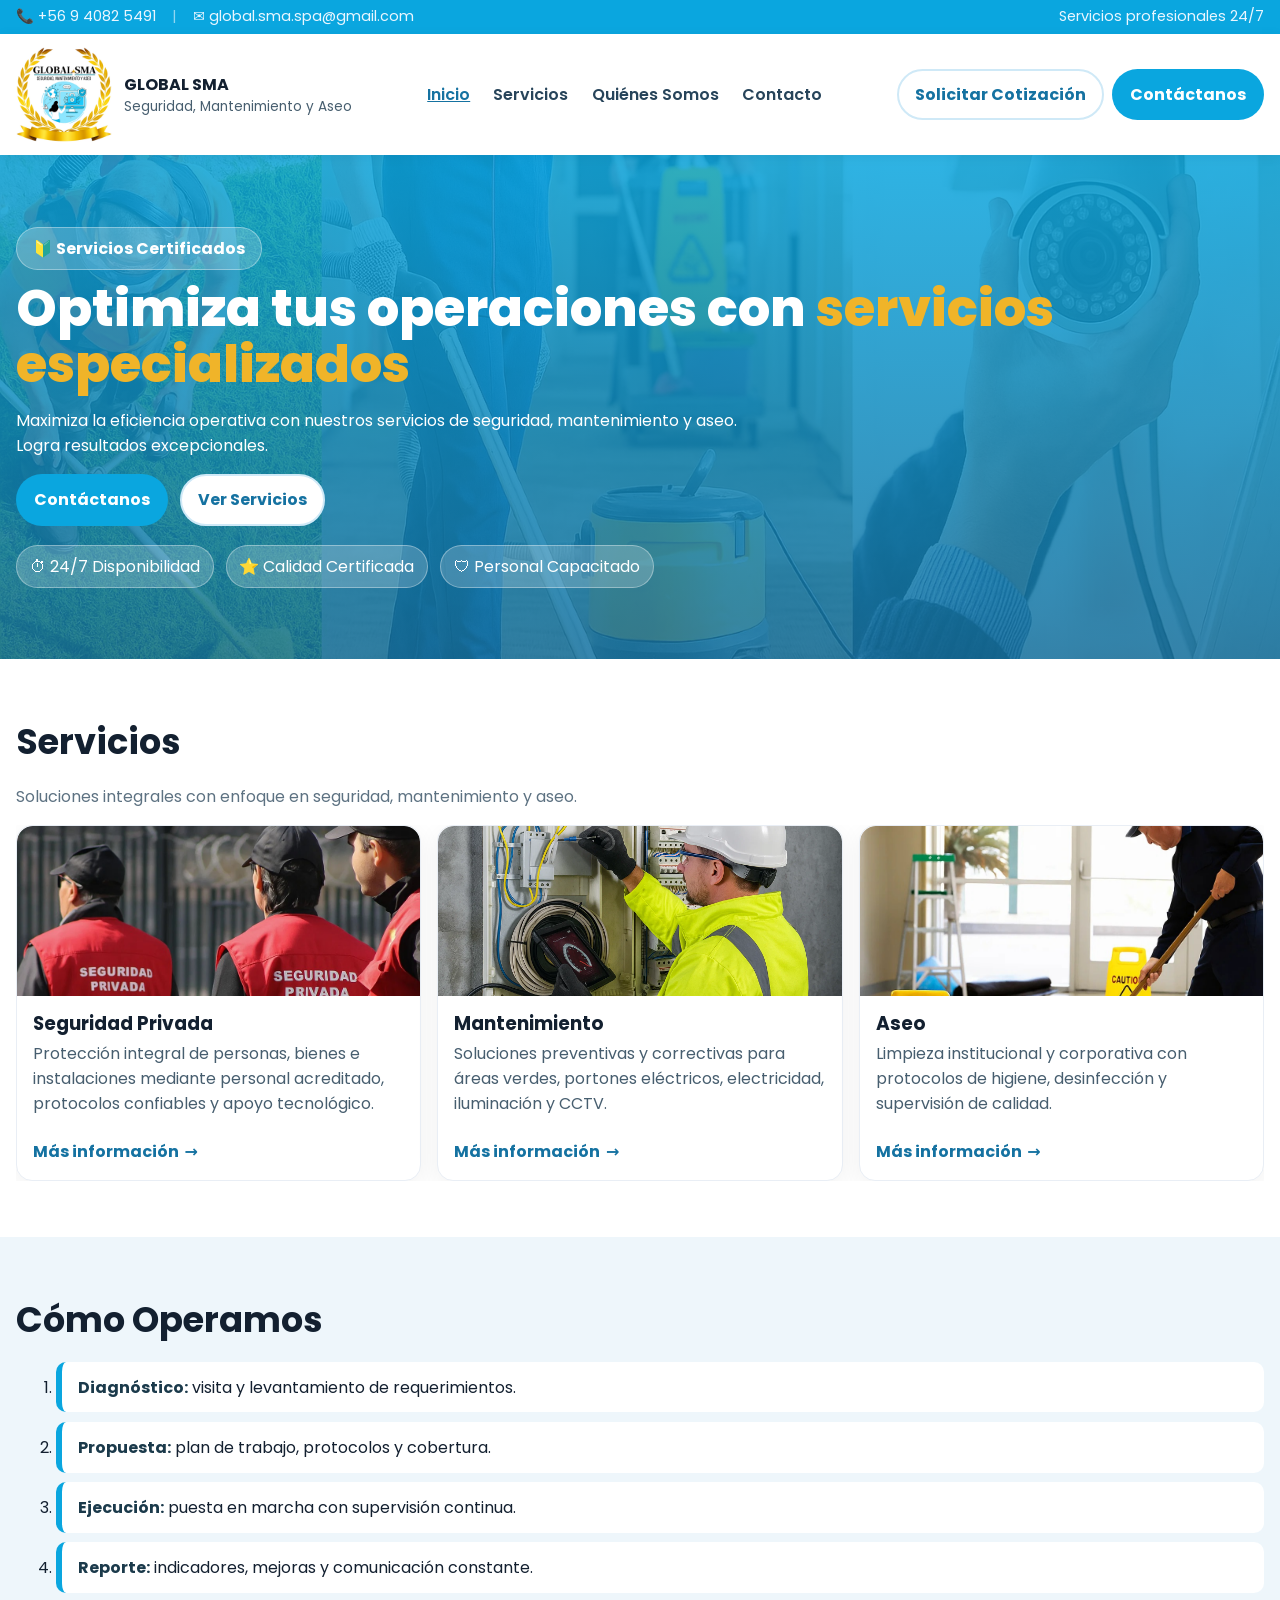
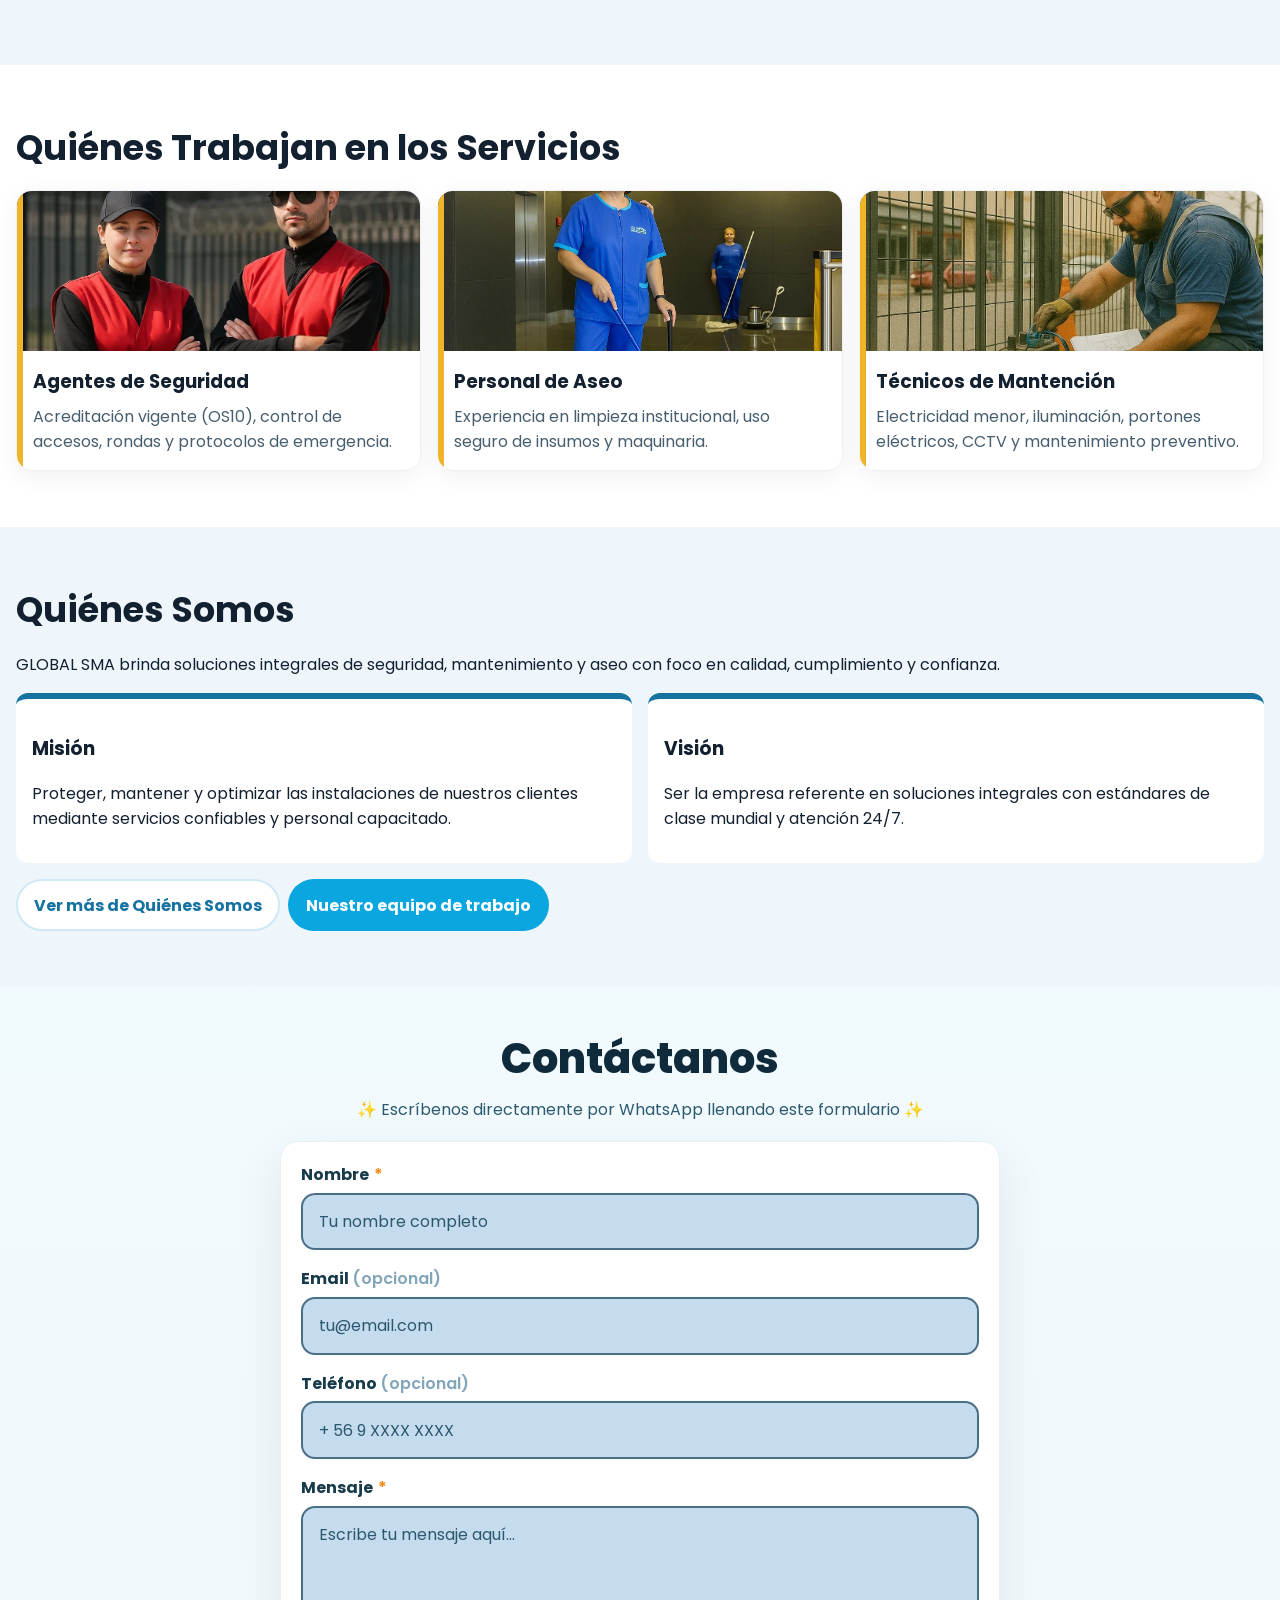
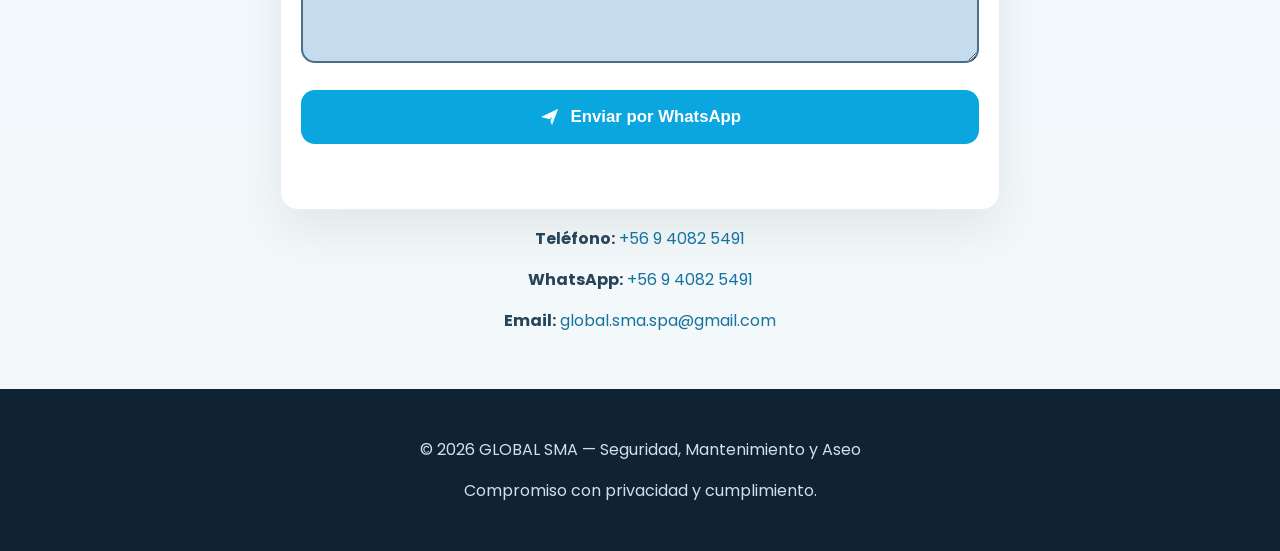
<file: index.html>
<!DOCTYPE html>
<html lang="es">
<head>
  <meta charset="utf-8">
  <meta name="viewport" content="width=device-width, initial-scale=1">
  <title>GLOBAL SMA – Seguridad, Mantenimiento y Aseo</title>
  <meta name="description" content="Servicios especializados de seguridad, mantenimiento y aseo. Disponibilidad 24/7, personal capacitado y certificaciones.">
  <link rel="preconnect" href="https://fonts.googleapis.com">
  <link href="https://fonts.googleapis.com/css2?family=Poppins:wght@400;600;700;800&display=swap" rel="stylesheet">
  <link rel="stylesheet" href="style1.css">
  <link rel="canonical" href="https://www.globalsma.cl/">

</head>
<body>
  <!-- Top bar -->
  <div class="topbar">
    <div class="container">
      <div class="left">
        <a href="tel:+56940825491">📞 +56 9 4082 5491</a>
        <span class="sep">|</span>
        <a href="mailto:global.sma.spa@gmail.com">✉️ global.sma.spa@gmail.com</a>
      </div>
      <div class="right">Servicios profesionales 24/7</div>
    </div>
  </div>

  <!-- Header -->
  <header class="header">
    <div class="container header-inner">
      <div class="brand">
        <img src="./assets/global-SMA-logotipo.webp" alt="GLOBAL SMA" class="logo">
        <div>
          <strong>GLOBAL SMA</strong>
          <div class="tagline">Seguridad, Mantenimiento y Aseo</div>
        </div>
      </div>
      <nav class="nav">
        <a href="index.html" class="active">Inicio</a>
        <a href="servicios.html">Servicios</a>
        <a href="quienes-somos.html">Quiénes Somos</a>
        <a href="index.html#contacto">Contacto</a>
      </nav>
      <div class="actions">
        <a class="btn ghost" href="#contacto">Solicitar Cotización</a>
        <a class="btn primary" href="#contacto">Contáctanos</a>
      </div>
    </div>
  </header>

  <!-- HERO -->
  <section id="inicio" class="hero">
    <div class="overlay"></div>
    <div class="container hero-content">
      <div class="badge">🔰 Servicios Certificados</div>
      <h1>Optimiza tus operaciones con <span class="accent">servicios especializados</span></h1>
      <p>Maximiza la eficiencia operativa con nuestros servicios de seguridad, mantenimiento y aseo. Logra resultados excepcionales.</p>
      <div class="hero-ctas">
        <a class="btn primary" href="#contacto">Contáctanos</a>
        <a class="btn ghost" href="servicios.html">Ver Servicios</a>
      </div>
      <ul class="pillars">
        <li>⏱ 24/7 Disponibilidad</li>
        <li>⭐ Calidad Certificada</li>
        <li>🛡 Personal Capacitado</li>
      </ul>
    </div>
  </section>

  <!-- SERVICIOS (categorías) -->
<section id="servicios" class="section">
  <div class="container">
    <h2>Servicios</h2>
    <p class="section-lead">Soluciones integrales con enfoque en seguridad, mantenimiento y aseo.</p>

    <div class="cards">
      <!-- Seguridad Privada -->
      <article class="card link">
        <img src="assets/seguridad privada.jpg" alt="Seguridad Privada">
        <h3>Seguridad Privada</h3>
        <p>Protección integral de personas, bienes e instalaciones mediante personal acreditado, protocolos confiables y apoyo tecnológico.</p>
        <a class="mi" href="servicios.html#seguridad-privada">Más información <span>→</span></a>
        <a class="stretched" href="servicios.html#seguridad-privada" aria-label="Ver Seguridad Privada"></a>
      </article>

      <!-- Mantenimiento -->
      <article class="card link">
        <img src="assets/mantencion-electricista.webp" alt="Mantenimiento Integral">
        <h3>Mantenimiento</h3>
        <p>Soluciones preventivas y correctivas para áreas verdes, portones eléctricos, electricidad, iluminación y CCTV.</p>
        <a class="mi" href="servicios.html#mantenimiento-integral">Más información <span>→</span></a>
        <a class="stretched" href="servicios.html#mantenimiento-integral" aria-label="Ver Mantenimiento Integral"></a>
      </article>

      <!-- Aseo -->
      <article class="card link">
        <img src="assets/auxiliar-aseo.jpg" alt="Servicios de Aseo">
        <h3>Aseo</h3>
        <p>Limpieza institucional y corporativa con protocolos de higiene, desinfección y supervisión de calidad.</p>
        <a class="mi" href="servicios.html#aseo-areas">Más información <span>→</span></a>
        <a class="stretched" href="servicios.html#aseo-areas" aria-label="Ver Servicios de Aseo"></a>
      </article>
    </div>
  </div>
</section>


  <!-- CÓMO OPERAMOS -->
  <section class="section alt">
    <div class="container">
      <h2>Cómo Operamos</h2>
      <ol class="steps">
        <li><strong>Diagnóstico:</strong> visita y levantamiento de requerimientos.</li>
        <li><strong>Propuesta:</strong> plan de trabajo, protocolos y cobertura.</li>
        <li><strong>Ejecución:</strong> puesta en marcha con supervisión continua.</li>
        <li><strong>Reporte:</strong> indicadores, mejoras y comunicación constante.</li>
      </ol>
    </div>
  </section>

  <!-- QUIÉNES TRABAJAN (con imágenes) -->
  <section class="section">
    <div class="container">
      <h2>Quiénes Trabajan en los Servicios</h2>

      <div class="profiles--with-images">
        <!-- Seguridad -->
        <article class="profile-card">
          <div class="profile-media">
            <img src="assets/seguridad-servcio.jpg" alt="Agente de seguridad en control de accesos">
          </div>
          <div class="profile-body">
            <h3>Agentes de Seguridad</h3>
            <p>Acreditación vigente (OS10), control de accesos, rondas y protocolos de emergencia.</p>
          </div>
        </article>

        <!-- Aseo -->
        <article class="profile-card">
          <div class="profile-media">
            <img src="assets/personal.jpg" alt="Personal de aseo en faena institucional">
          </div>
          <div class="profile-body">
            <h3>Personal de Aseo</h3>
            <p>Experiencia en limpieza institucional, uso seguro de insumos y maquinaria.</p>
          </div>
        </article>

        <!-- Mantención -->
        <article class="profile-card">
          <div class="profile-media">
            <img src="assets/mantencion-porton.jpg" alt="Técnico de mantención revisando panel eléctrico">
          </div>
          <div class="profile-body">
            <h3>Técnicos de Mantención</h3>
            <p>Electricidad menor, iluminación, portones eléctricos, CCTV y mantenimiento preventivo.</p>
          </div>
        </article>
      </div>
    </div>
  </section>

  <!-- QUIÉNES SOMOS (resumen con links) -->
  <section id="quienes-somos" class="section alt">
    <div class="container">
      <h2>Quiénes Somos</h2>
      <p>GLOBAL SMA brinda soluciones integrales de seguridad, mantenimiento y aseo con foco en calidad, cumplimiento y confianza.</p>
      <div class="mv">
        <div>
          <h3>Misión</h3>
          <p>Proteger, mantener y optimizar las instalaciones de nuestros clientes mediante servicios confiables y personal capacitado.</p>
        </div>
        <div>
          <h3>Visión</h3>
          <p>Ser la empresa referente en soluciones integrales con estándares de clase mundial y atención 24/7.</p>
        </div>
      </div>
      <div class="actions" style="margin-top:1rem">
        <a class="btn ghost" href="quienes-somos.html">Ver más de Quiénes Somos</a>
        <a class="btn primary" href="equipo.html">Nuestro equipo de trabajo</a>
      </div>
    </div>
  </section>

  <!-- CONTACTO -->
  <section id="contacto" class="section contact-section">
    <div class="container">
      <h2 class="contact-title">Contáctanos</h2>
      <p class="contact-subtitle">
        <span aria-hidden="true">✨</span>
        Escríbenos directamente por WhatsApp llenando este formulario
        <span aria-hidden="true">✨</span>
      </p>

      <form id="contactForm" class="contact-card" novalidate>
        <div class="field">
          <label for="c-nombre">Nombre <span class="req">*</span></label>
          <input id="c-nombre" name="nombre" class="input" placeholder="Tu nombre completo" required>
        </div>

        <div class="field">
          <label for="c-email">Email <span class="hint">(opcional)</span></label>
          <input id="c-email" type="email" name="email" class="input" placeholder="tu@email.com">
        </div>

        <div class="field">
          <label for="c-telefono">Teléfono <span class="hint">(opcional)</span></label>
          <input id="c-telefono" name="telefono" class="input" placeholder="+ 56 9 XXXX XXXX">
        </div>

        <div class="field">
          <label for="c-mensaje">Mensaje <span class="req">*</span></label>
          <textarea id="c-mensaje" name="mensaje" class="textarea" rows="5" placeholder="Escribe tu mensaje aquí..." required></textarea>
        </div>

        <button type="submit" class="btn contact-btn">
          <svg class="icon-plane" viewBox="0 0 24 24" width="22" height="22" aria-hidden="true">
            <path d="M2 12l19-9-6.8 18-2.7-6.5L2 12zM11.5 14.5l.9 2.2 1.8-4.8-2.7 2.6z" fill="currentColor"/>
          </svg>
          Enviar por WhatsApp
        </button>

        <p id="formStatus" class="status"></p>
      </form>

      <div class="contact-block" style="text-align:center; margin-top:1rem">
        <p><strong>Teléfono:</strong> <a href="tel:+56974298787">+56 9 4082 5491 </a></p>
        <p><strong>WhatsApp:</strong> <a target="_blank" href="https://wa.me/56940825491">+56 9 4082 5491 </a></p>
        <p><strong>Email:</strong> <a href="mailto:global.sma.spa@gmail.com">global.sma.spa@gmail.com</a></p>
      </div>
    </div>
  </section>

  <footer class="footer">
    <div class="container">
      <p>© <span id="year"></span> GLOBAL SMA — Seguridad, Mantenimiento y Aseo</p>
      <p>Compromiso con privacidad y cumplimiento.</p>
    </div>
  </footer>

  <script src="script1.js"></script>
</body>
</html>
</file>
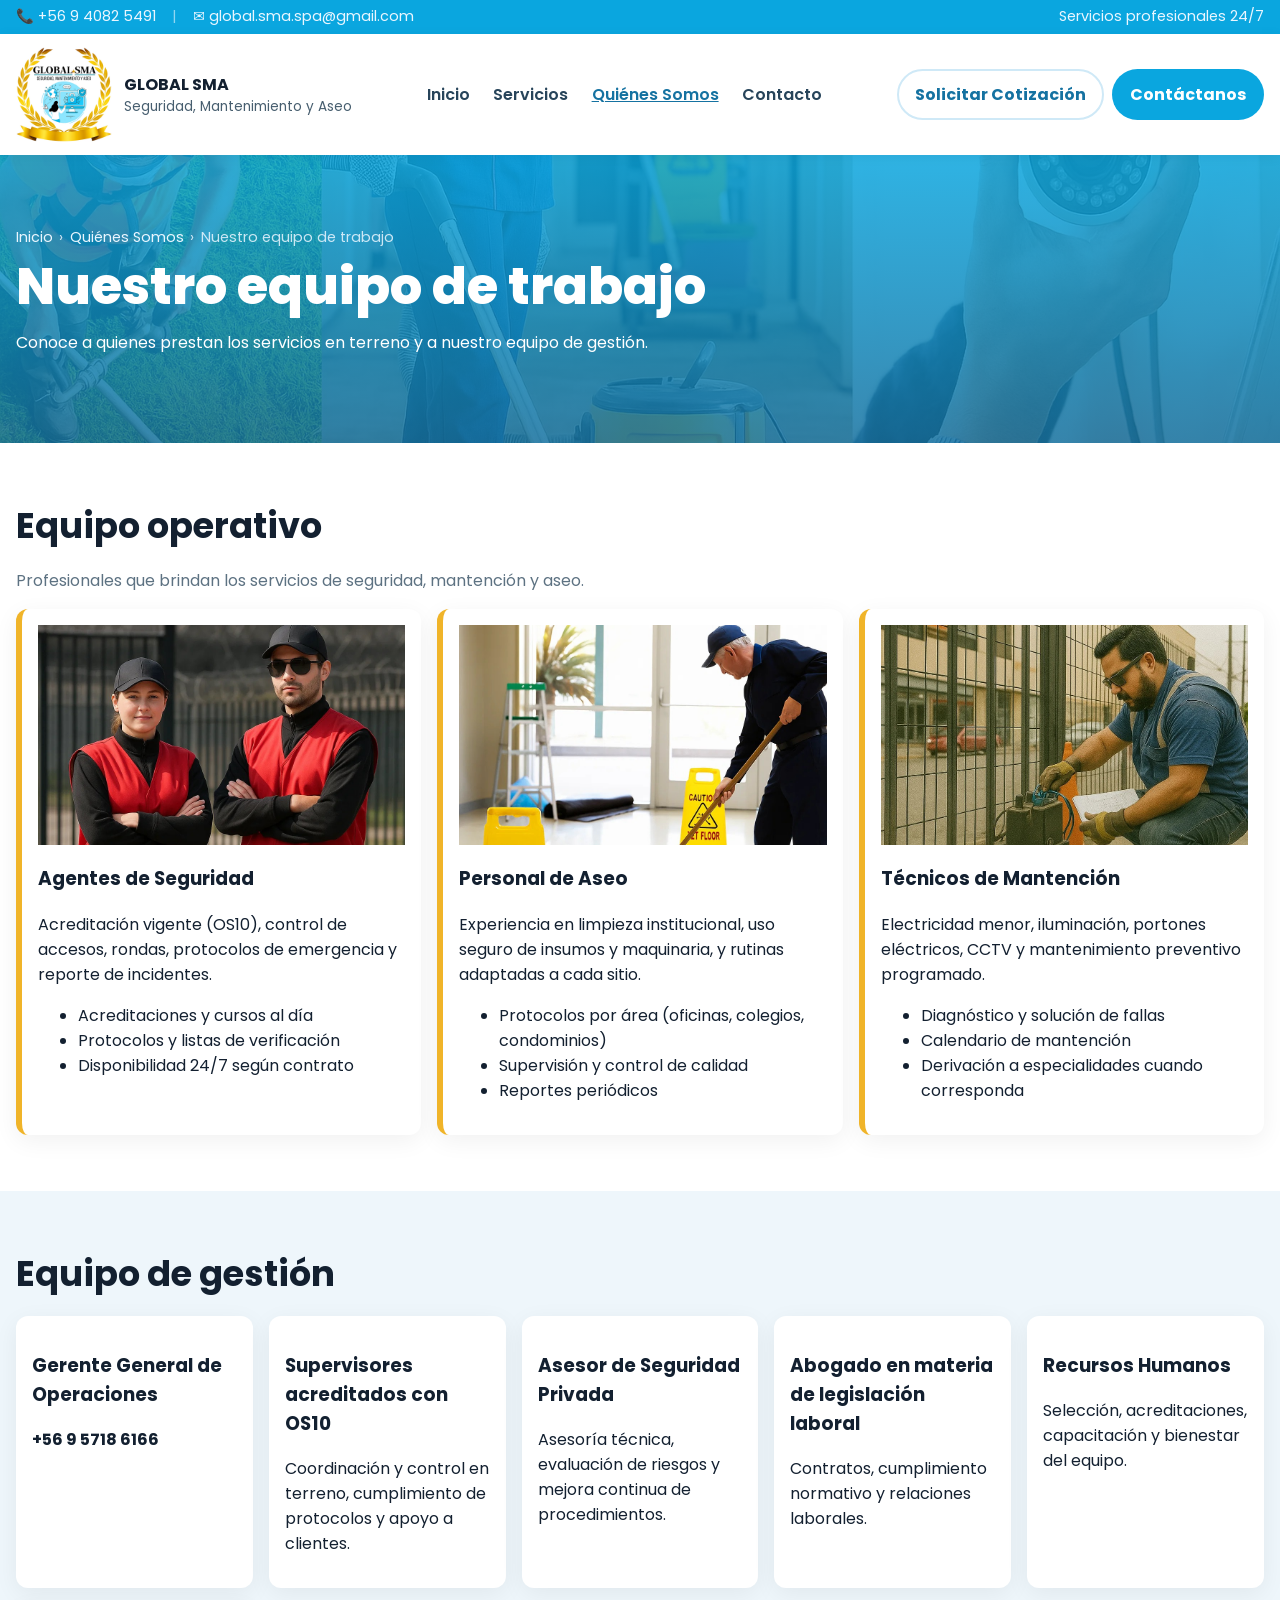
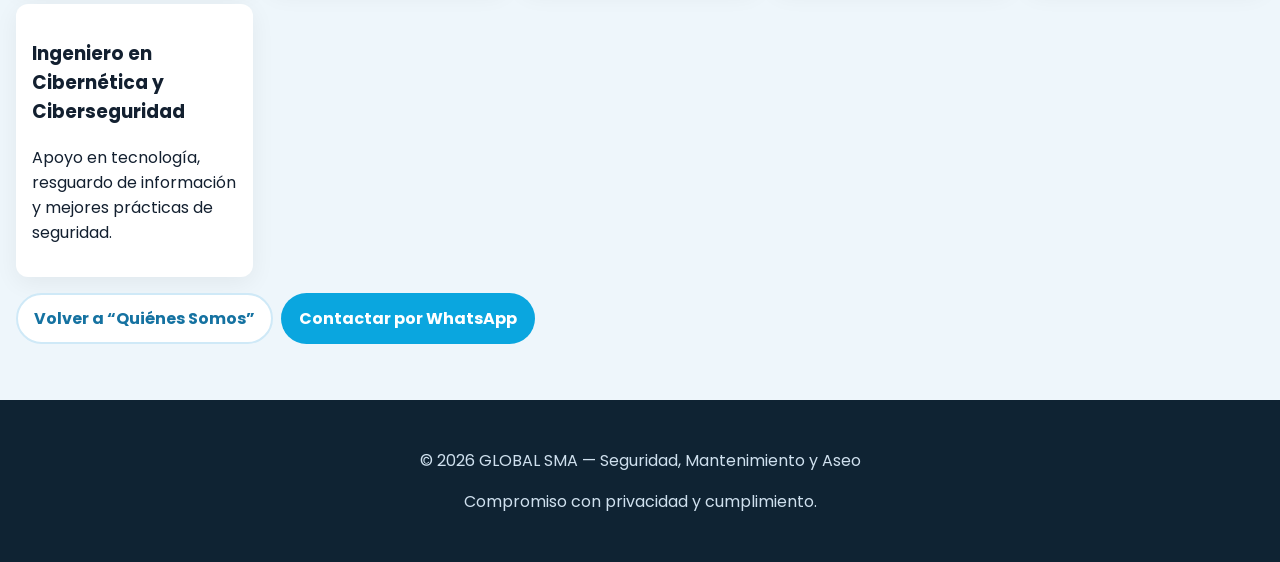
<file: equipo.html>
<!DOCTYPE html>
<html lang="es">
<head>
  <meta charset="utf-8">
  <meta name="viewport" content="width=device-width, initial-scale=1">
  <title>Nuestro equipo de trabajo — GLOBAL SMA</title>
  <link rel="preconnect" href="https://fonts.googleapis.com">
  <link href="https://fonts.googleapis.com/css2?family=Poppins:wght@400;600;700;800&display=swap" rel="stylesheet">
  <link rel="stylesheet" href="style1.css">
</head>
<body>
  <!-- Header -->
  <div class="topbar">
    <div class="container">
      <div class="left">
        <a href="tel:+56940825491">📞 +56 9 4082 5491</a>
        <span class="sep">|</span>
        <a href="mailto:global.sma.spa@gmail.com">✉️ global.sma.spa@gmail.com</a>
      </div>
      <div class="right">Servicios profesionales 24/7</div>
    </div>
  </div>
  <header class="header">
    <div class="container header-inner">
      <div class="brand">
        <img src="./assets/global-SMA-logotipo.webp" alt="GLOBAL SMA" class="logo">
        <div>
          <strong>GLOBAL SMA</strong>
          <div class="tagline">Seguridad, Mantenimiento y Aseo</div>
        </div>
      </div>
      <nav class="nav">
        <a href="index1.html">Inicio</a>
        <a href="servicios.html">Servicios</a>
        <a href="quienes-somos.html" class="active">Quiénes Somos</a>
        <a href="index.html">Contacto</a>
      </nav>
      <div class="actions">
        <a class="btn ghost" href="index1.html">Solicitar Cotización</a>
        <a class="btn primary" href="index1.html">Contáctanos</a>
      </div>
    </div>
  </header>

  <!-- HERO interno -->
  <section class="hero hero--inner">
    <div class="overlay"></div>
    <div class="container hero-content">
      <nav class="breadcrumbs">
        <a href="index.html">Inicio</a> <span>›</span>
        <a href="quienes-somos.html">Quiénes Somos</a> <span>›</span>
        <span>Nuestro equipo de trabajo</span>
      </nav>
      <h1>Nuestro equipo de trabajo</h1>
      <p>Conoce a quienes prestan los servicios en terreno y a nuestro equipo de gestión.</p>
    </div>
  </section>

  <!-- Operativos -->
<section class="section">
  <div class="container">
    <h2>Equipo operativo</h2>
    <p class="section-lead">Profesionales que brindan los servicios de seguridad, mantención y aseo.</p>

    <div class="profiles">
      <!-- Seguridad -->
      <article class="profile has-media">
        <div class="media">
          <img src="assets/seguridad-servcio.jpg" alt="Agente de seguridad en control de accesos">
        </div>
        <div class="content">
          <h3>Agentes de Seguridad</h3>
          <p>Acreditación vigente (OS10), control de accesos, rondas, protocolos de emergencia y reporte de incidentes.</p>
          <ul>
            <li>Acreditaciones y cursos al día</li>
            <li>Protocolos y listas de verificación</li>
            <li>Disponibilidad 24/7 según contrato</li>
          </ul>
        </div>
      </article>

      <!-- Aseo -->
      <article class="profile has-media">
        <div class="media">
          <img src="assets/auxiliar-aseo.jpg" alt="Personal de aseo en faena institucional">
        </div>
        <div class="content">
          <h3>Personal de Aseo</h3>
          <p>Experiencia en limpieza institucional, uso seguro de insumos y maquinaria, y rutinas adaptadas a cada sitio.</p>
          <ul>
            <li>Protocolos por área (oficinas, colegios, condominios)</li>
            <li>Supervisión y control de calidad</li>
            <li>Reportes periódicos</li>
          </ul>
        </div>
      </article>

      <!-- Mantención -->
      <article class="profile has-media">
        <div class="media">
          <img src="assets/mantencion-porton.jpg" alt="Técnico de mantención revisando panel eléctrico">
        </div>
        <div class="content">
          <h3>Técnicos de Mantención</h3>
          <p>Electricidad menor, iluminación, portones eléctricos, CCTV y mantenimiento preventivo programado.</p>
          <ul>
            <li>Diagnóstico y solución de fallas</li>
            <li>Calendario de mantención</li>
            <li>Derivación a especialidades cuando corresponda</li>
          </ul>
        </div>
      </article>
    </div>
  </div>
</section>


  <!-- Gestión -->
  <section class="section alt">
    <div class="container">
      <h2>Equipo de gestión</h2>
      <div class="team team--grid">
        <article>
          <h3>Gerente General de Operaciones</h3>
          <p><strong>+56 9 5718 6166</strong></p>
        </article>

        <article>
          <h3>Supervisores acreditados con OS10</h3>
          <p>Coordinación y control en terreno, cumplimiento de protocolos y apoyo a clientes.</p>
        </article>

        <article>
          <h3>Asesor de Seguridad Privada</h3>
          <p>Asesoría técnica, evaluación de riesgos y mejora continua de procedimientos.</p>
        </article>

        <article>
          <h3>Abogado en materia de legislación laboral</h3>
          <p>Contratos, cumplimiento normativo y relaciones laborales.</p>
        </article>

        <article>
          <h3>Recursos Humanos</h3>
          <p>Selección, acreditaciones, capacitación y bienestar del equipo.</p>
        </article>

        <article>
          <h3>Ingeniero en Cibernética y Ciberseguridad</h3>
          <p>Apoyo en tecnología, resguardo de información y mejores prácticas de seguridad.</p>
        </article>
      </div>

      <div class="actions" style="margin-top:1rem">
        <a class="btn ghost" href="quienes-somos.html">Volver a “Quiénes Somos”</a>
        <a class="btn primary" href="index.html">Contactar por WhatsApp</a>
      </div>
    </div>
  </section>

  <footer class="footer">
    <div class="container">
      <p>© <span id="year"></span> GLOBAL SMA — Seguridad, Mantenimiento y Aseo</p>
      <p>Compromiso con privacidad y cumplimiento.</p>
    </div>
  </footer>

  <script src="script1.js"></script>
</body>
</html>
</file>
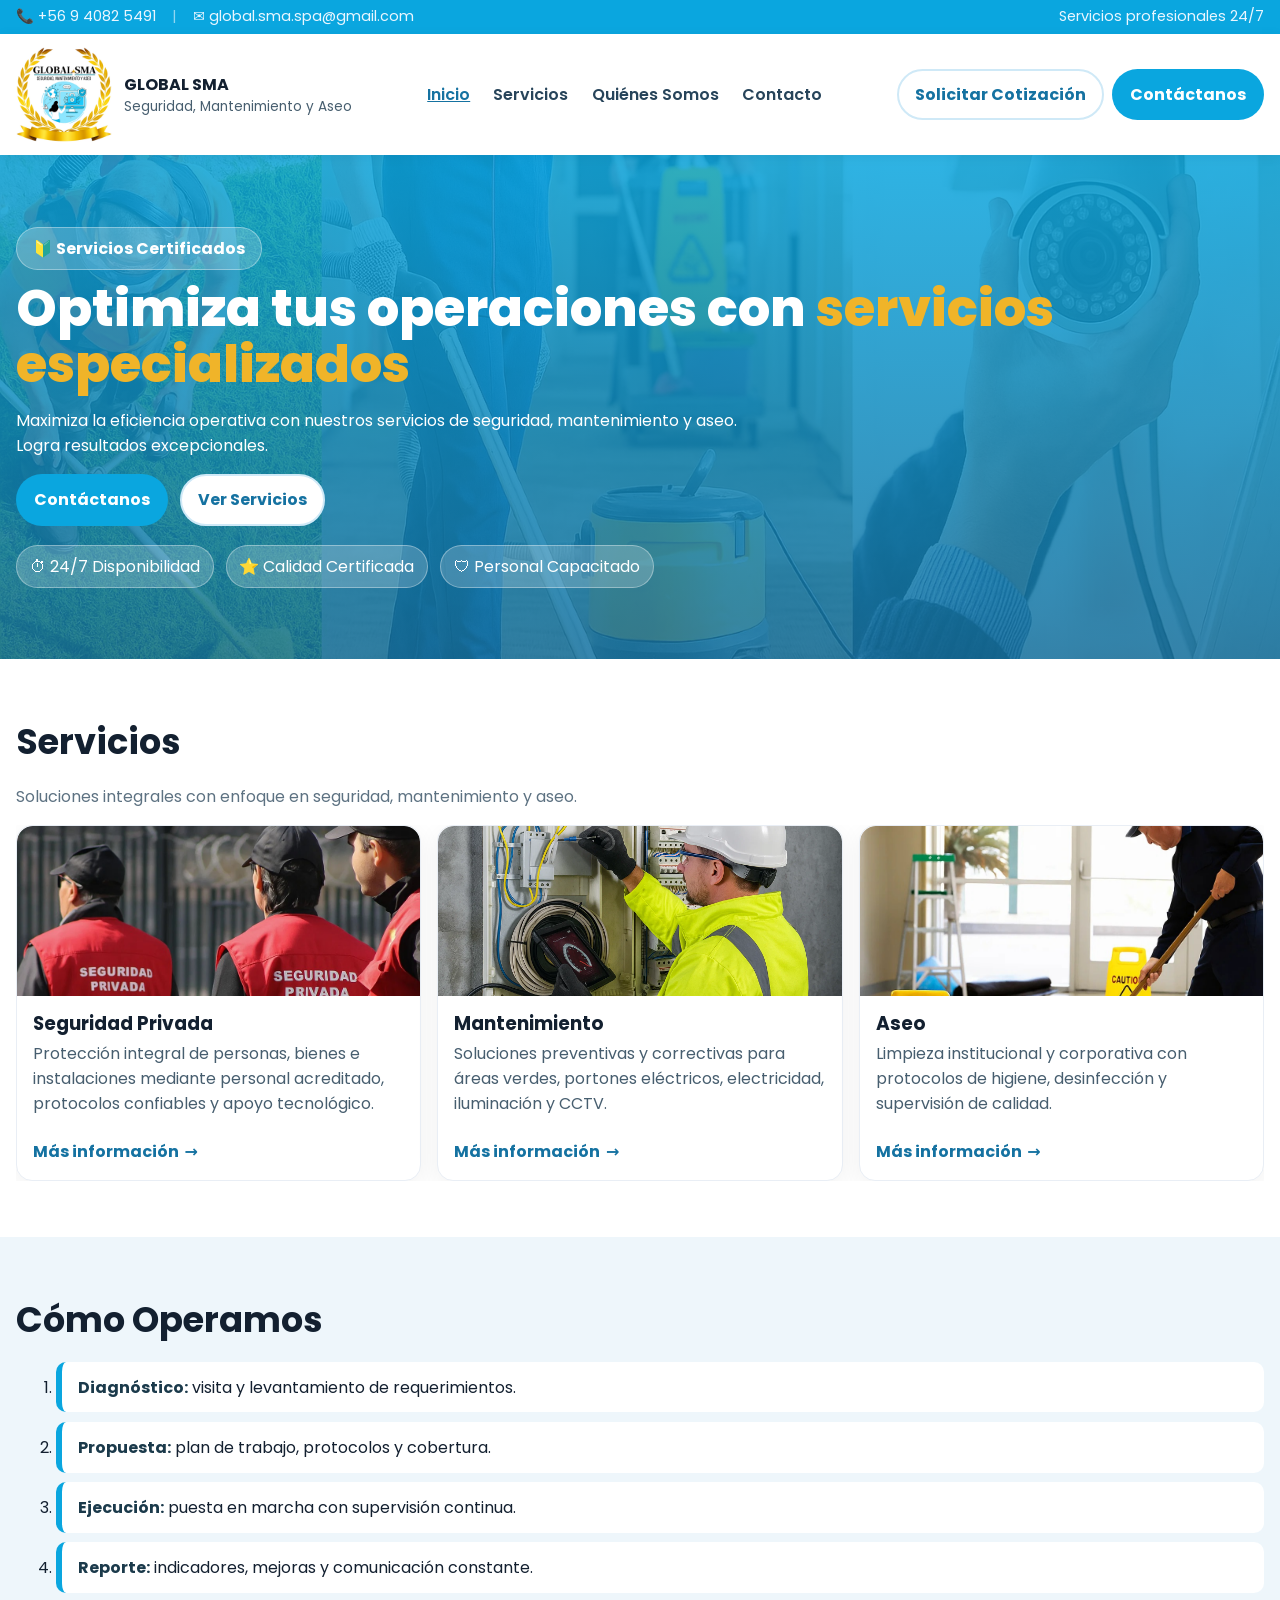
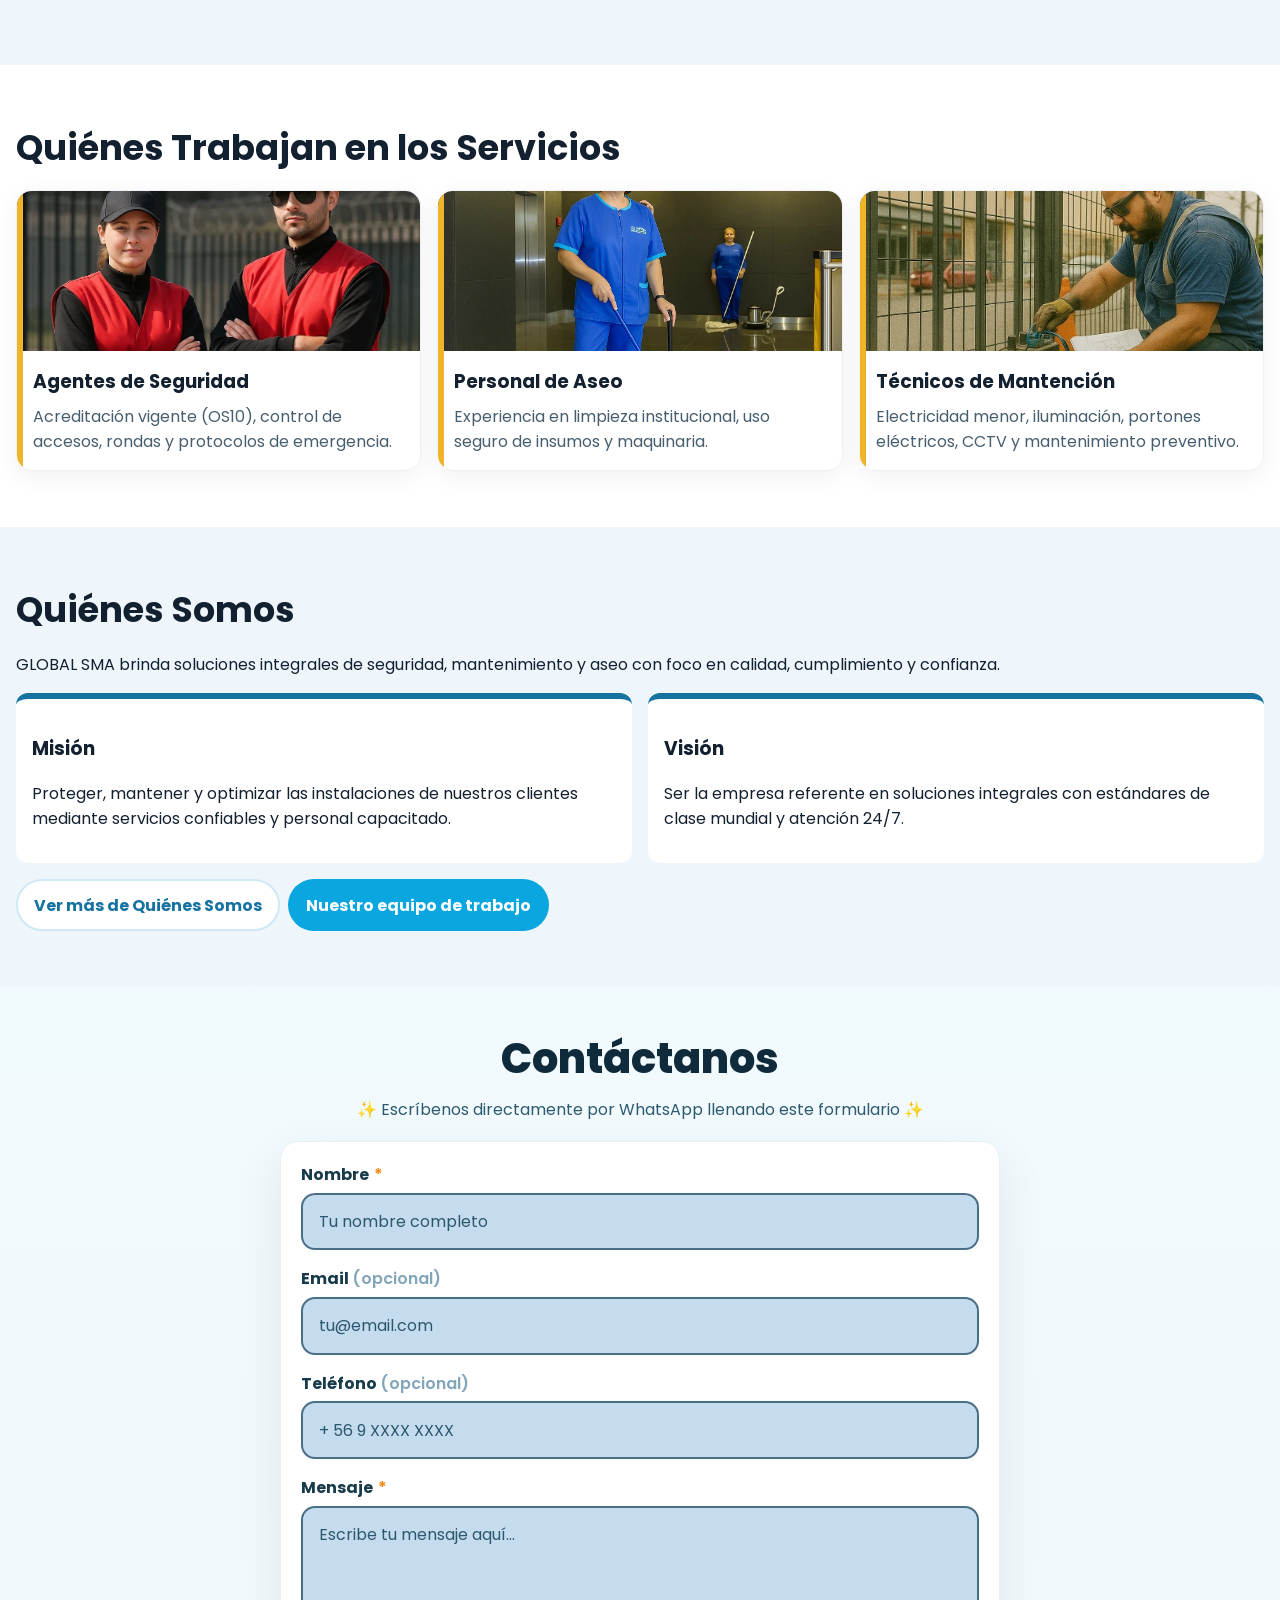
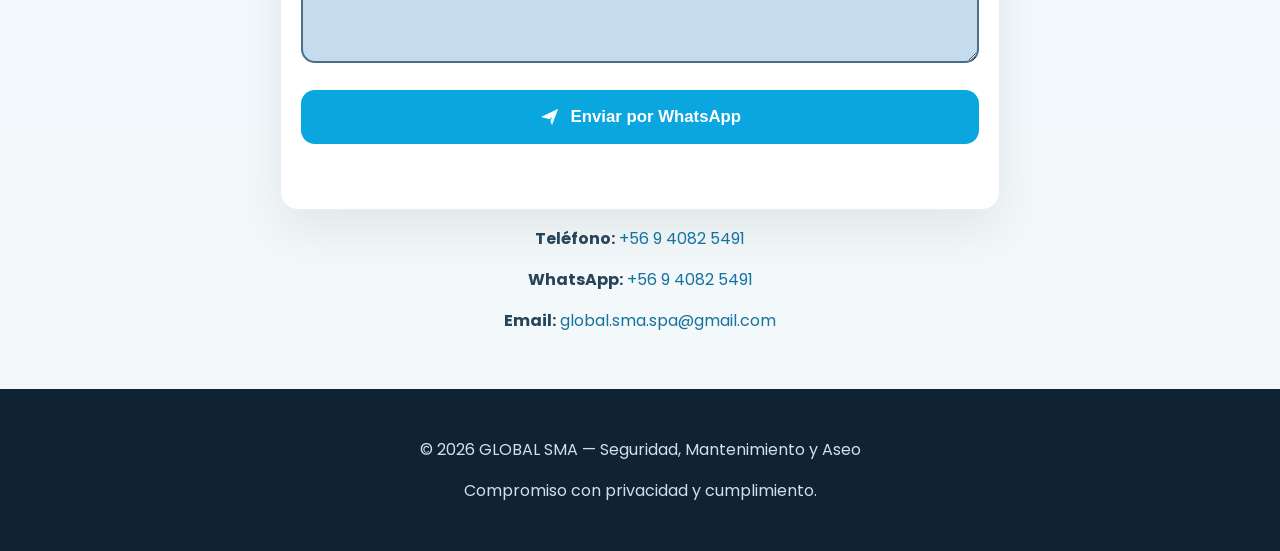
<file: index1.html>
<!DOCTYPE html>
<html lang="es">
<head>
  <meta charset="utf-8">
  <meta name="viewport" content="width=device-width, initial-scale=1">
  <title>GLOBAL SMA – Seguridad, Mantenimiento y Aseo</title>
  <meta name="description" content="Servicios especializados de seguridad, mantenimiento y aseo. Disponibilidad 24/7, personal capacitado y certificaciones.">
  <link rel="preconnect" href="https://fonts.googleapis.com">
  <link href="https://fonts.googleapis.com/css2?family=Poppins:wght@400;600;700;800&display=swap" rel="stylesheet">
  <link rel="stylesheet" href="style1.css">
</head>
<body>
  <!-- Top bar -->
  <div class="topbar">
    <div class="container">
      <div class="left">
        <a href="tel:+56940825491">📞 +56 9 4082 5491</a>
        <span class="sep">|</span>
        <a href="mailto:global.sma.spa@gmail.com">✉️ global.sma.spa@gmail.com</a>
      </div>
      <div class="right">Servicios profesionales 24/7</div>
    </div>
  </div>

  <!-- Header -->
  <header class="header">
    <div class="container header-inner">
      <div class="brand">
        <img src="./assets/global-SMA-logotipo.webp" alt="GLOBAL SMA" class="logo">
        <div>
          <strong>GLOBAL SMA</strong>
          <div class="tagline">Seguridad, Mantenimiento y Aseo</div>
        </div>
      </div>
      <nav class="nav">
        <a href="index1.html" class="active">Inicio</a>
        <a href="servicios.html">Servicios</a>
        <a href="quienes-somos.html">Quiénes Somos</a>
        <a href="index.html#contacto">Contacto</a>
      </nav>
      <div class="actions">
        <a class="btn ghost" href="#contacto">Solicitar Cotización</a>
        <a class="btn primary" href="#contacto">Contáctanos</a>
      </div>
    </div>
  </header>

  <!-- HERO -->
  <section id="inicio" class="hero">
    <div class="overlay"></div>
    <div class="container hero-content">
      <div class="badge">🔰 Servicios Certificados</div>
      <h1>Optimiza tus operaciones con <span class="accent">servicios especializados</span></h1>
      <p>Maximiza la eficiencia operativa con nuestros servicios de seguridad, mantenimiento y aseo. Logra resultados excepcionales.</p>
      <div class="hero-ctas">
        <a class="btn primary" href="#contacto">Contáctanos</a>
        <a class="btn ghost" href="servicios.html">Ver Servicios</a>
      </div>
      <ul class="pillars">
        <li>⏱ 24/7 Disponibilidad</li>
        <li>⭐ Calidad Certificada</li>
        <li>🛡 Personal Capacitado</li>
      </ul>
    </div>
  </section>

  <!-- SERVICIOS (categorías) -->
<section id="servicios" class="section">
  <div class="container">
    <h2>Servicios</h2>
    <p class="section-lead">Soluciones integrales con enfoque en seguridad, mantenimiento y aseo.</p>

    <div class="cards">
      <!-- Seguridad Privada -->
      <article class="card link">
        <img src="assets/seguridad privada.jpg" alt="Seguridad Privada">
        <h3>Seguridad Privada</h3>
        <p>Protección integral de personas, bienes e instalaciones mediante personal acreditado, protocolos confiables y apoyo tecnológico.</p>
        <a class="mi" href="servicios.html#seguridad-privada">Más información <span>→</span></a>
        <a class="stretched" href="servicios.html#seguridad-privada" aria-label="Ver Seguridad Privada"></a>
      </article>

      <!-- Mantenimiento -->
      <article class="card link">
        <img src="assets/mantencion-electricista.webp" alt="Mantenimiento Integral">
        <h3>Mantenimiento</h3>
        <p>Soluciones preventivas y correctivas para áreas verdes, portones eléctricos, electricidad, iluminación y CCTV.</p>
        <a class="mi" href="servicios.html#mantenimiento-integral">Más información <span>→</span></a>
        <a class="stretched" href="servicios.html#mantenimiento-integral" aria-label="Ver Mantenimiento Integral"></a>
      </article>

      <!-- Aseo -->
      <article class="card link">
        <img src="assets/auxiliar-aseo.jpg" alt="Servicios de Aseo">
        <h3>Aseo</h3>
        <p>Limpieza institucional y corporativa con protocolos de higiene, desinfección y supervisión de calidad.</p>
        <a class="mi" href="servicios.html#aseo-areas">Más información <span>→</span></a>
        <a class="stretched" href="servicios.html#aseo-areas" aria-label="Ver Servicios de Aseo"></a>
      </article>
    </div>
  </div>
</section>


  <!-- CÓMO OPERAMOS -->
  <section class="section alt">
    <div class="container">
      <h2>Cómo Operamos</h2>
      <ol class="steps">
        <li><strong>Diagnóstico:</strong> visita y levantamiento de requerimientos.</li>
        <li><strong>Propuesta:</strong> plan de trabajo, protocolos y cobertura.</li>
        <li><strong>Ejecución:</strong> puesta en marcha con supervisión continua.</li>
        <li><strong>Reporte:</strong> indicadores, mejoras y comunicación constante.</li>
      </ol>
    </div>
  </section>

  <!-- QUIÉNES TRABAJAN (con imágenes) -->
  <section class="section">
    <div class="container">
      <h2>Quiénes Trabajan en los Servicios</h2>

      <div class="profiles--with-images">
        <!-- Seguridad -->
        <article class="profile-card">
          <div class="profile-media">
            <img src="assets/seguridad-servcio.jpg" alt="Agente de seguridad en control de accesos">
          </div>
          <div class="profile-body">
            <h3>Agentes de Seguridad</h3>
            <p>Acreditación vigente (OS10), control de accesos, rondas y protocolos de emergencia.</p>
          </div>
        </article>

        <!-- Aseo -->
        <article class="profile-card">
          <div class="profile-media">
            <img src="assets/personal.jpg" alt="Personal de aseo en faena institucional">
          </div>
          <div class="profile-body">
            <h3>Personal de Aseo</h3>
            <p>Experiencia en limpieza institucional, uso seguro de insumos y maquinaria.</p>
          </div>
        </article>

        <!-- Mantención -->
        <article class="profile-card">
          <div class="profile-media">
            <img src="assets/mantencion-porton.jpg" alt="Técnico de mantención revisando panel eléctrico">
          </div>
          <div class="profile-body">
            <h3>Técnicos de Mantención</h3>
            <p>Electricidad menor, iluminación, portones eléctricos, CCTV y mantenimiento preventivo.</p>
          </div>
        </article>
      </div>
    </div>
  </section>

  <!-- QUIÉNES SOMOS (resumen con links) -->
  <section id="quienes-somos" class="section alt">
    <div class="container">
      <h2>Quiénes Somos</h2>
      <p>GLOBAL SMA brinda soluciones integrales de seguridad, mantenimiento y aseo con foco en calidad, cumplimiento y confianza.</p>
      <div class="mv">
        <div>
          <h3>Misión</h3>
          <p>Proteger, mantener y optimizar las instalaciones de nuestros clientes mediante servicios confiables y personal capacitado.</p>
        </div>
        <div>
          <h3>Visión</h3>
          <p>Ser la empresa referente en soluciones integrales con estándares de clase mundial y atención 24/7.</p>
        </div>
      </div>
      <div class="actions" style="margin-top:1rem">
        <a class="btn ghost" href="quienes-somos.html">Ver más de Quiénes Somos</a>
        <a class="btn primary" href="equipo.html">Nuestro equipo de trabajo</a>
      </div>
    </div>
  </section>

  <!-- CONTACTO -->
  <section id="contacto" class="section contact-section">
    <div class="container">
      <h2 class="contact-title">Contáctanos</h2>
      <p class="contact-subtitle">
        <span aria-hidden="true">✨</span>
        Escríbenos directamente por WhatsApp llenando este formulario
        <span aria-hidden="true">✨</span>
      </p>

      <form id="contactForm" class="contact-card" novalidate>
        <div class="field">
          <label for="c-nombre">Nombre <span class="req">*</span></label>
          <input id="c-nombre" name="nombre" class="input" placeholder="Tu nombre completo" required>
        </div>

        <div class="field">
          <label for="c-email">Email <span class="hint">(opcional)</span></label>
          <input id="c-email" type="email" name="email" class="input" placeholder="tu@email.com">
        </div>

        <div class="field">
          <label for="c-telefono">Teléfono <span class="hint">(opcional)</span></label>
          <input id="c-telefono" name="telefono" class="input" placeholder="+ 56 9 XXXX XXXX">
        </div>

        <div class="field">
          <label for="c-mensaje">Mensaje <span class="req">*</span></label>
          <textarea id="c-mensaje" name="mensaje" class="textarea" rows="5" placeholder="Escribe tu mensaje aquí..." required></textarea>
        </div>

        <button type="submit" class="btn contact-btn">
          <svg class="icon-plane" viewBox="0 0 24 24" width="22" height="22" aria-hidden="true">
            <path d="M2 12l19-9-6.8 18-2.7-6.5L2 12zM11.5 14.5l.9 2.2 1.8-4.8-2.7 2.6z" fill="currentColor"/>
          </svg>
          Enviar por WhatsApp
        </button>

        <p id="formStatus" class="status"></p>
      </form>

      <div class="contact-block" style="text-align:center; margin-top:1rem">
        <p><strong>Teléfono:</strong> <a href="tel:+56974298787">+56 9 4082 5491 </a></p>
        <p><strong>WhatsApp:</strong> <a target="_blank" href="https://wa.me/56940825491">+56 9 4082 5491 </a></p>
        <p><strong>Email:</strong> <a href="mailto:global.sma.spa@gmail.com">global.sma.spa@gmail.com</a></p>
      </div>
    </div>
  </section>

  <footer class="footer">
    <div class="container">
      <p>© <span id="year"></span> GLOBAL SMA — Seguridad, Mantenimiento y Aseo</p>
      <p>Compromiso con privacidad y cumplimiento.</p>
    </div>
  </footer>

  <script src="script1.js"></script>
</body>
</html>
</file>
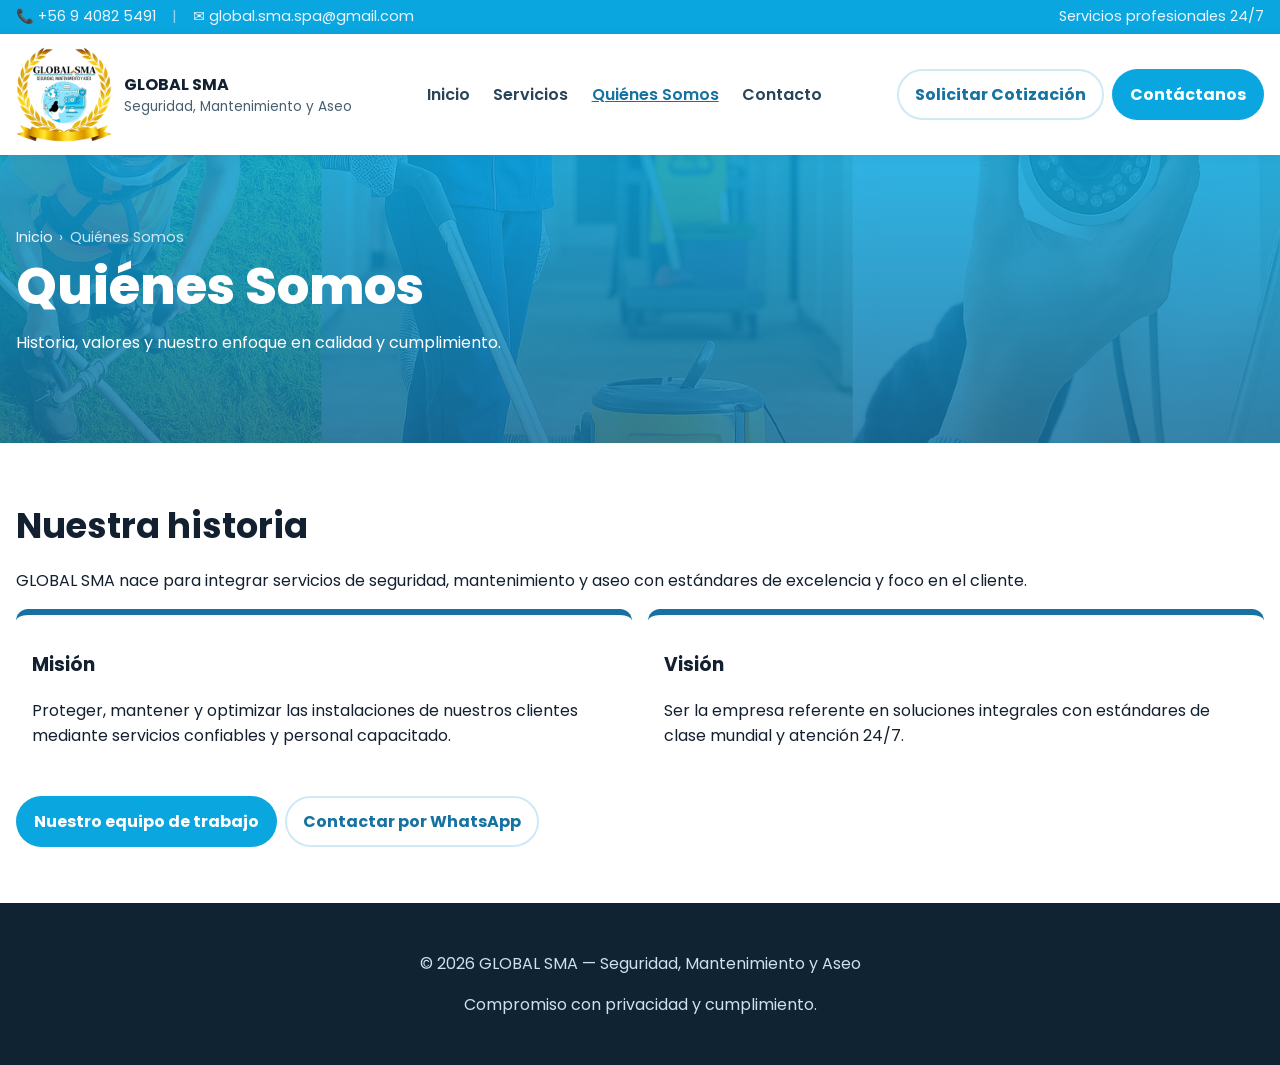
<file: quienes-somos.html>
<!DOCTYPE html>
<html lang="es">
<head>
  <meta charset="utf-8">
  <meta name="viewport" content="width=device-width, initial-scale=1">
  <title>Quiénes Somos — GLOBAL SMA</title>
  <link rel="preconnect" href="https://fonts.googleapis.com">
  <link href="https://fonts.googleapis.com/css2?family=Poppins:wght@400;600;700;800&display=swap" rel="stylesheet">
  <link rel="stylesheet" href="style1.css">
</head>
<body>
  <!-- Header -->
  <div class="topbar">
    <div class="container">
      <div class="left">
        <a href="tel:+56940825491">📞 +56 9 4082 5491</a>
        <span class="sep">|</span>
        <a href="mailto:global.sma.spa@gmail.com">✉️ global.sma.spa@gmail.com</a>
      </div>
      <div class="right">Servicios profesionales 24/7</div>
    </div>
  </div>
  <header class="header">
    <div class="container header-inner">
      <div class="brand">
        <img src="./assets/global-SMA-logotipo.webp" alt="GLOBAL SMA" class="logo">
        <div>
          <strong>GLOBAL SMA</strong>
          <div class="tagline">Seguridad, Mantenimiento y Aseo</div>
        </div>
      </div>
      <nav class="nav">
        <a href="index1.html">Inicio</a>
        <a href="servicios.html">Servicios</a>
        <a href="quienes-somos.html" class="active">Quiénes Somos</a>
        <a href="index.html">Contacto</a>
      </nav>
      <div class="actions">
        <a class="btn ghost" href="index1.html">Solicitar Cotización</a>
        <a class="btn primary" href="index1.html">Contáctanos</a>
      </div>
    </div>
  </header>

  <!-- HERO interno -->
  <section class="hero hero--inner">
    <div class="overlay"></div>
    <div class="container hero-content">
      <nav class="breadcrumbs">
        <a href="index.html">Inicio</a> <span>›</span>
        <span>Quiénes Somos</span>
      </nav>
      <h1>Quiénes Somos</h1>
      <p>Historia, valores y nuestro enfoque en calidad y cumplimiento.</p>
    </div>
  </section>

  <section class="section">
    <div class="container">
      <h2>Nuestra historia</h2>
      <p>GLOBAL SMA nace para integrar servicios de seguridad, mantenimiento y aseo con estándares de excelencia y foco en el cliente.</p>
      <div class="mv">
        <div>
          <h3>Misión</h3>
          <p>Proteger, mantener y optimizar las instalaciones de nuestros clientes mediante servicios confiables y personal capacitado.</p>
        </div>
        <div>
          <h3>Visión</h3>
          <p>Ser la empresa referente en soluciones integrales con estándares de clase mundial y atención 24/7.</p>
        </div>
      </div>
      <div class="actions" style="margin-top:1rem">
        <a class="btn primary" href="equipo.html">Nuestro equipo de trabajo</a>
        <a class="btn ghost" href="index.html">Contactar por WhatsApp</a>
      </div>
    </div>
  </section>

  <footer class="footer">
    <div class="container">
      <p>© <span id="year"></span> GLOBAL SMA — Seguridad, Mantenimiento y Aseo</p>
      <p>Compromiso con privacidad y cumplimiento.</p>
    </div>
  </footer>

  <script src="script1.js"></script>
</body>
</html>
</file>
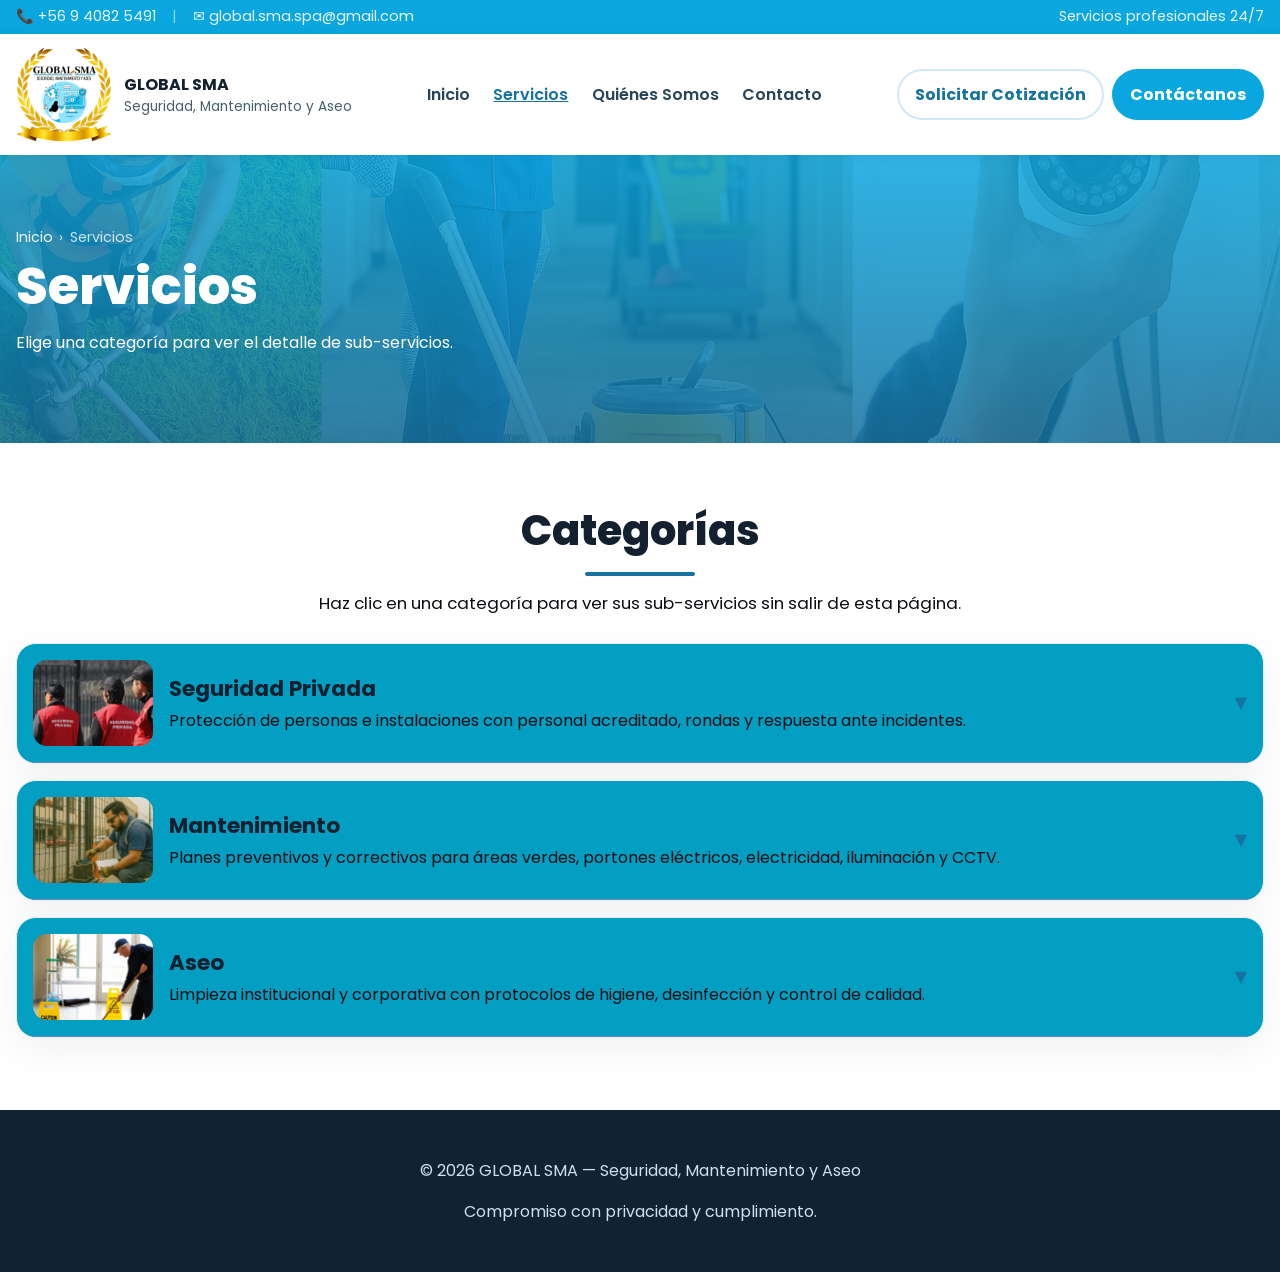
<file: servicios.html>
<!DOCTYPE html>
<html lang="es">
<head>
  <meta charset="utf-8" />
  <meta name="viewport" content="width=device-width, initial-scale=1" />
  <title>Servicios — GLOBAL SMA</title>
  <link rel="preconnect" href="https://fonts.googleapis.com" />
  <link href="https://fonts.googleapis.com/css2?family=Poppins:wght@400;600;700;800&display=swap" rel="stylesheet" />
  <link rel="stylesheet" href="style1.css" />
</head>
<body>
  <!-- Topbar + Header (igual que en tus otras páginas) -->
  <div class="topbar">
    <div class="container">
      <div class="left">
        <a href="tel:+56940825491">📞 +56 9 4082 5491</a>
        <span class="sep">|</span>
        <a href="mailto:global.sma.spa@gmail.com">✉️ global.sma.spa@gmail.com</a>
      </div>
      <div class="right">Servicios profesionales 24/7</div>
    </div>
  </div>
  <header class="header">
    <div class="container header-inner">
      <div class="brand">
        <img src="./assets/global-SMA-logotipo.webp" alt="GLOBAL SMA" class="logo" />
        <div>
          <strong>GLOBAL SMA</strong>
          <div class="tagline">Seguridad, Mantenimiento y Aseo</div>
        </div>
      </div>
      <nav class="nav">
        <a href="index.html">Inicio</a>
        <a href="servicios.html" class="active">Servicios</a>
        <a href="quienes-somos.html">Quiénes Somos</a>
        <a href="index.html#contacto">Contacto</a>
      </nav>
      <div class="actions">
        <a class="btn ghost" href="index.html#contacto">Solicitar Cotización</a>
        <a class="btn primary" href="index.html#contacto">Contáctanos</a>
      </div>
    </div>
  </header>

  <!-- HERO interno -->
  <section class="hero hero--inner">
    <div class="overlay"></div>
    <div class="container hero-content">
      <nav class="breadcrumbs">
        <a href="index.html">Inicio</a> <span>›</span>
        <span>Servicios</span>
      </nav>
      <h1>Servicios</h1>
      <p>Elige una categoría para ver el detalle de sub-servicios.</p>
    </div>
  </section>

  <!-- CATEGORÍAS EXPANDIBLES EN LA MISMA PÁGINA -->
<section class="section">
  <div class="container">
    <div class="section-head">
      <h2>Categorías</h2>
      <div class="underline"></div>
      <p>Haz clic en una categoría para ver sus sub-servicios sin salir de esta página.</p>
    </div>

    <!-- SEGURIDAD PRIVADA -->
    <article class="category" id="cat-seguridad" aria-expanded="false">
      <div class="category__head" data-toggle="#cat-seguridad">
        <div class="category__media">
          <img src="assets/seguridad privada.jpg" alt="Seguridad Privada">
        </div>
        <div>
          <h3 class="category__title">Seguridad Privada</h3>
          <p class="category__desc">
            Protección de personas e instalaciones con personal acreditado, rondas y respuesta ante incidentes.
          </p>
        </div>
        <div class="category__toggle" aria-hidden="true"></div>
      </div>

      <div class="category__panel">
        <div class="service-grid">
          <article class="service-card" id="control-acceso">
            <div class="media"><img src="assets/control de acceso.jpg" alt="Control de Acceso y Encomiendas"></div>
            <div class="body">
              <h3>Control de Acceso y Encomiendas</h3>
              <p>Recepción, registro y control de accesos con protocolos verificados y gestión de visitas.</p>
            </div>
          </article>

          <article class="service-card" id="rondas-vigilancia">
            <div class="media"><img src="assets/seguridad privada.jpg" alt="Rondas y Vigilancia"></div>
            <div class="body">
              <h3>Rondas y Vigilancia</h3>
              <p>Rondas programadas, respuesta ante incidentes y reportes con evidencia.</p>
            </div>
          </article>

          <article class="service-card" id="monitoreo-cctv">
            <div class="media"><img src="assets/camara.jpg" alt="Monitoreo y CCTV"></div>
            <div class="body">
              <h3>Monitoreo y CCTV</h3>
              <p>Instalación y soporte a centrales de monitoreo, control de alarmas y verificación en sitio.</p>
            </div>
          </article>
        </div>
      </div>
    </article>

    <!-- MANTENIMIENTO -->
    <article class="category" id="cat-mantenimiento" aria-expanded="false">
      <div class="category__head" data-toggle="#cat-mantenimiento">
        <div class="category__media">
          <img src="assets/mantencion-porton.jpg" alt="Mantenimiento">
        </div>
        <div>
          <h3 class="category__title">Mantenimiento</h3>
          <p class="category__desc">
            Planes preventivos y correctivos para áreas verdes, portones eléctricos, electricidad, iluminación y CCTV.
          </p>
        </div>
        <div class="category__toggle" aria-hidden="true"></div>
      </div>

      <div class="category__panel">
        <div class="service-grid">
          <article class="service-card" id="areas-verdes">
            <div class="media"><img src="assets/cortar cesped.webp" alt="Áreas Verdes"></div>
            <div class="body">
              <h3>Áreas Verdes</h3>
              <p>Mantención de jardines, podas, riego y limpieza de exteriores.</p>
            </div>
          </article>

          <article class="service-card" id="porton-electrico">
            <div class="media"><img src="assets/mantencion-porton.jpg" alt="Portón Eléctrico"></div>
            <div class="body">
              <h3>Portón Eléctrico</h3>
              <p>Instalación, revisión y reparación de portones automáticos.</p>
            </div>
          </article>

          <article class="service-card" id="electricidad-iluminacion">
            <div class="media"><img src="assets/mantencion-electricista.webp" alt="Electricidad e Iluminación"></div>
            <div class="body">
              <h3>Electricidad e Iluminación</h3>
              <p>Electricidad menor, luminarias, tableros y mantención preventiva.</p>
            </div>
          </article>

          <article class="service-card" id="cctv">
            <div class="media"><img src="assets/poner camara.webp" alt="Cámaras de Vigilancia"></div>
            <div class="body">
              <h3>Cámaras de Vigilancia</h3>
              <p>Instalación y revisión de CCTV, optimización de cobertura y mantenimiento.</p>
            </div>
          </article>
        </div>
      </div>
    </article>

    <!-- ASEO -->
    <article class="category" id="cat-aseo" aria-expanded="false">
      <div class="category__head" data-toggle="#cat-aseo">
        <div class="category__media">
          <img src="assets/auxiliar-aseo.jpg" alt="Aseo">
        </div>
        <div>
          <h3 class="category__title">Aseo</h3>
          <p class="category__desc">
            Limpieza institucional y corporativa con protocolos de higiene, desinfección y control de calidad.
          </p>
        </div>
        <div class="category__toggle" aria-hidden="true"></div>
      </div>

      <div class="category__panel">
        <div class="service-grid">
          <article class="service-card" id="aseo-oficinas">
            <div class="media"><img src="assets/Limpieza oficina.webp" alt="Limpieza de Oficinas"></div>
            <div class="body">
              <h3>Limpieza de Oficinas</h3>
              <p>Rutinas diarias, semanales o mensuales con protocolos por área y supervisión.</p>
            </div>
          </article>

          <article class="service-card" id="aseo-profundidad">
            <div class="media"><img src="assets/limpiezacentro comercial.webp" alt="Limpieza Profunda y Sanitización"></div>
            <div class="body">
              <h3>Limpieza a centros comerciales</h3>
              <p>Servicio especializado en limpieza, higiene y sanitización de centros comerciales, garantizando espacios seguros, agradables y controlados para visitantes, trabajadores y locatarios.</p>
            </div>
          </article>

          <article class="service-card" id="aseo-condominios">
            <div class="media"><img src="assets/limpieza-condominio.webp" alt="Áreas Comunes y Condominios"></div>
            <div class="body">
              <h3>Áreas Comunes y Condominios</h3>
              <p>Limpieza de pasillos, halls y espacios comunes para mantener ambientes seguros y agradables.</p>
            </div>
          </article>
        </div>
      </div>
    </article>

  </div>
</section>


  <footer class="footer">
    <div class="container">
      <p>© <span id="year"></span> GLOBAL SMA — Seguridad, Mantenimiento y Aseo</p>
      <p>Compromiso con privacidad y cumplimiento.</p>
    </div>
  </footer>

  <script src="script1.js"></script>
</body>
</html>
</file>
<file: style1.css>
:root{
  --blue:#0aa6df;
  --blue-dark:#1572a1;
  --gold:#f0b429;
  --black:#0b0d12;
  --white:#ffffff;
  --muted:#eef6fb;
  --text:#132030;
}

*{box-sizing:border-box}
body{
  margin:0;
  font-family:"Poppins",system-ui,-apple-system,Segoe UI,Roboto,Arial,sans-serif;
  color:var(--text);
  background:#fff;
}

/* topbar */
.topbar{background:var(--blue); color:#eaf6ff; font-size:.9rem}
.topbar .container{display:flex;justify-content:space-between;align-items:center;padding:.4rem 1rem}
.topbar a{color:#eaf6ff; text-decoration:none}
.sep{opacity:.6; margin:0 .5rem}

/* header */
.header{background:#fff; box-shadow:0 2px 12px rgba(0,0,0,.06); position:sticky; top:0; z-index:50}
.header-inner{display:flex; align-items:center; justify-content:space-between; padding:.8rem 1rem; gap:1rem}
.brand{display:flex; align-items:center; gap:.75rem}
.logo{height:96px; width:auto; object-fit:contain}
.tagline{font-size:.85rem; color:#475e6f}
.nav a{margin:0 .6rem; text-decoration:none; color:#27445a; font-weight:600}
.nav a:hover{color:var(--blue-dark)}
.nav a.active{ color: var(--blue-dark); text-decoration: underline; }
.actions{display:flex; gap:.5rem}

.btn{padding:.7rem 1rem; border-radius:999px; text-decoration:none; font-weight:700; display:inline-block; border:2px solid transparent}
.btn.primary{background:var(--blue); color:#fff}
.btn.primary:hover{background:var(--blue-dark)}
.btn.ghost{background:#fff; color:var(--blue-dark); border-color:#cfe9f7}
.btn.ghost:hover{border-color:var(--blue-dark); color:var(--blue-dark)}

/* hero */
.hero{position:relative; background:url('assets/servicio-multiuso.webp') center/cover no-repeat; color:#fff; min-height:56vh; display:flex; align-items:center}
.hero .overlay{position:absolute; inset:0; background:linear-gradient(180deg, rgba(10,166,223,0.85), rgba(21,114,161,0.85))}
.hero-content{position:relative; padding:3rem 1rem}
.hero h1{font-size:clamp(2rem,5vw,3.2rem); font-weight:800; line-height:1.1; margin:.6rem 0}
.hero .accent{color:var(--gold)}
.hero p{max-width:760px}
.badge{display:inline-block; padding:.5rem 1rem; border-radius:999px; background:rgba(255,255,255,.2); border:1px solid rgba(255,255,255,.35); font-weight:700}
.hero-ctas{display:flex; gap:.75rem; margin-top:1rem}
.pillars{display:flex; gap:.75rem; list-style:none; padding:0; margin:1.2rem 0 0}
.pillars li{background:rgba(255,255,255,.2); border:1px solid rgba(255,255,255,.35); padding:.5rem .8rem; border-radius:999px}

/* inner hero */
.hero--inner{min-height:32vh}

/* sections */
.section{padding:3.5rem 1rem}
.section.alt{background:var(--muted)}
.container{max-width:1100px; margin:0 auto}
h2{font-size:clamp(1.6rem,3.5vw,2.2rem); margin:0 0 1rem}
.section-lead{color:#5d7282}

/* cards servicios */
.cards{display:grid; grid-template-columns:repeat(auto-fit, minmax(240px,1fr)); gap:1rem}
.card{background:#fff; border-radius:16px; box-shadow:0 6px 24px rgba(0,0,0,.06); overflow:hidden}
.card img{width:100%; height:170px; object-fit:cover}
.card h3{margin:.8rem 1rem .2rem}
.card p{margin:0 1rem 1rem; color:#475e6f}

/* ---- Servicios: tarjetas clickeables con hover llamativo ---- */
.card.link{
  position: relative;
  transition: transform .18s ease, box-shadow .18s ease, border-color .18s ease;
  border: 1px solid #e9eef5;
  cursor: pointer;
}
.card.link img{
  transition: transform .25s ease, filter .25s ease;
  border-radius: 16px 16px 0 0;
}
.card.link .mi{
  margin: .4rem 1rem 1rem;
  font-weight: 700;
  display: inline-flex;
  align-items: center;
  gap: .35rem;
  color: var(--blue-dark);
  text-decoration: none;
}
.card.link .mi span{ transition: transform .18s ease; }

/* Glow/iluminación y cambio de tono al hover */
.card.link:hover{
  transform: translateY(-4px);
  box-shadow: 0 16px 40px rgba(10,166,223,.22);
  border-color: rgba(10,166,223,.45);
}
.card.link:hover img{
  transform: scale(1.03);
  filter: saturate(1.12);
}
.card.link:hover .mi span{ transform: translateX(3px); }

/* El <a> que envuelve toda la tarjeta no debe tener subrayado */
.card.link a.stretched{
  position:absolute; inset:0; border-radius:16px; text-indent:-9999px; overflow:hidden;
}

/* steps */
.steps{display:grid; gap:.6rem; counter-reset:step}
.steps li{background:#fff; border-left:6px solid var(--blue); padding:.8rem 1rem; border-radius:10px}
.steps li strong{color:#1b3a4b}

/* perfiles */
.profiles{display:grid; grid-template-columns:repeat(auto-fit,minmax(260px,1fr)); gap:1rem}
.profile{background:#fff; border-left:6px solid var(--gold); padding:1rem; border-radius:12px; box-shadow:0 6px 24px rgba(0,0,0,.06)}

/* --- Perfiles con imagen --- */
.profiles--with-images{
  display:grid;
  grid-template-columns:repeat(auto-fit,minmax(260px,1fr));
  gap:1rem;
}
.profile-card{
  background:#fff;
  border-radius:16px;
  box-shadow:0 6px 24px rgba(0,0,0,.06);
  overflow:hidden;
  border:1px solid #eef2f6;
  position:relative;
}
/* acento lateral dorado (como en tu imagen) */
.profile-card::before{
  content:"";
  position:absolute; left:0; top:0; bottom:0; width:6px;
  background:var(--gold);
  border-radius:16px 0 0 16px;
}
/* imagen superior */
.profile-media{
  width:100%;
  height:160px;              /* ajusta si quieres más/menos alto */
  overflow:hidden;
}
.profile-media img{
  width:100%; height:100%;
  object-fit:cover; display:block;
}
/* contenido */
.profile-body{ padding:1rem; }
.profile-body h3{ margin:0 0 .5rem; }
.profile-body p{ margin:0; color:#475e6f; }
/* lista breve dentro de la card (si la usas) */
.profile-body ul{
  margin:.6rem 0 0; padding-left:1rem; color:#56697a;
}

/* equipo + mision-vision */
.team{display:grid; grid-template-columns:repeat(auto-fit,minmax(220px,1fr)); gap:1rem; margin:1rem 0}
.team article{background:#fff; padding:1rem; border-radius:12px; box-shadow:0 6px 24px rgba(0,0,0,.06)}
.mv{display:grid; grid-template-columns:repeat(auto-fit,minmax(260px,1fr)); gap:1rem; margin-top:1rem}
.mv > div{background:#fff; padding:1rem; border-radius:12px; border-top:6px solid var(--blue-dark)}

/* formulario (versión simple que ya tenías) */
.form{background:#fff; padding:1rem; border-radius:16px; box-shadow:0 6px 24px rgba(0,0,0,.06)}
.form .row{display:flex; gap:1rem; flex-wrap:wrap}
.form input, .form textarea{
  width:100%; padding:.8rem 1rem; border:1px solid #d5e7f3; border-radius:12px; font:inherit; outline:none;
}
.form input:focus, .form textarea:focus{border-color:var(--blue)}
.form .actions{align-items:center}
.status{min-height:1.2rem; color:#1b3a4b; margin-top:.6rem}

/* contacto info */
.contact-block{margin-top:1rem; color:#27445a}
.contact-block a{color: var(--blue-dark); text-decoration:none}

/* breadcrumbs */
.breadcrumbs{
  display:flex; gap:.4rem; align-items:center;
  font-size:.9rem; margin-bottom:.4rem;
}
.breadcrumbs a{ color:#eaf6ff; text-decoration:none; }
.breadcrumbs span{ color:#eaf6ff; opacity:.85; }

/* footer */
.footer{background:#0f2333; color:#cfe0ee; padding:2rem 1rem; text-align:center}

/* --- FIX: Tamaño controlado para las fotos del Equipo operativo --- */
.profiles .profile.has-media {
  overflow: hidden;               /* recorta bordes si la imagen se sale */
}
.profiles .profile.has-media .media {
  height: 200px;                  /* ajusta 160/180/220 según gusto */
  overflow: hidden;
}
/* en desktop, un poco más altas; en móvil, más bajas */
@media (min-width: 1024px) {
  .profiles .profile.has-media .media { height: 220px; }
}
@media (max-width: 640px) {
  .profiles .profile.has-media .media { height: 160px; }
}
/* la imagen SIEMPRE debe llenar el alto del contenedor y recortarse */
.profiles .profile.has-media .media img {
  width: 100%;
  height: 100% !important;        /* asegura que no herede otra regla */
  object-fit: cover;
  display: block;
}

/* ===== Contacto (estilo visual mejorado) ===== */
.contact-section{
  background: linear-gradient(180deg, rgba(10,166,223,.06), rgba(21,114,161,.05));
  padding-top: 2.5rem;
  padding-bottom: 2.5rem;
}
.contact-title{
  text-align:center;
  font-size: clamp(2rem, 4.8vw, 2.6rem);
  margin: 0 0 .5rem;
  color: #0f2a3a;
  font-weight: 800;
}
.contact-subtitle{
  text-align:center;
  color:#2e5a71;
  max-width: 640px;
  margin: 0 auto 1.25rem;
  line-height: 1.45;
}
.contact-card{
  background: #ffffff;
  border-radius: 18px;
  padding: 1.25rem;
  max-width: 720px;
  margin: 0 auto;
  box-shadow: 0 18px 50px rgba(0,0,0,.08);
  border: 1px solid #e6f0f6;
}
/* Campos */
.field{ margin-bottom: 1rem; }
.field label{
  display:block;
  font-weight: 700;
  color:#173b4a;
  margin: 0 0 .35rem;
}
.field .hint{ font-weight: 600; color:#82a5b9; }
.req{ color:#f28c18; margin-left:.15rem; }
.input, .textarea{
  width:100%;
  border: 2px solid #4a6f87;
  background: #c4dcee;
  color:#0f2a3a;
  border-radius: 14px;
  padding: .9rem 1rem;
  outline: none;
  transition: border-color .18s ease, box-shadow .18s ease, background-color .18s ease;
  font: inherit;
}
.input::placeholder, .textarea::placeholder{ color:#2d576d; }
.input:focus, .textarea:focus{
  border-color: var(--blue);
  background: #f3fbff;
  box-shadow: 0 0 0 4px rgba(10,166,223,.15);
}
/* Botón */
.contact-btn{
  width: 100%;
  display: inline-flex;
  justify-content: center;
  align-items: center;
  gap: .6rem;
  background: var(--blue);
  color: #fff;
  border: none;
  border-radius: 14px;
  padding: 1rem 1.2rem;
  font-weight: 800;
  font-size: 1.05rem;
  cursor: pointer;
  transition: transform .15s ease, box-shadow .15s ease, background-color .15s ease;
  margin-top: .25rem;
}
.contact-btn:hover{ background-color: var(--blue-dark); box-shadow: 0 10px 28px rgba(10,166,223,.25); transform: translateY(-1px); }
.contact-btn:active{ transform: translateY(0); box-shadow:none; }
.icon-plane{ opacity:.95; }
/* Estado */
.status{ margin-top:.6rem; color:#1b3a4b; min-height:1.2rem;}

/* (posible variante anterior sólo si usas .media en #aseo) */
#aseo{ overflow: hidden; border-radius: 16px; }
#aseo .media{
  height: 180px;               /* ajusta a tu gusto */
  overflow: hidden;
}
#aseo .media img{
  width: 100%;
  height: 100%;
  object-fit: cover;           /* ahora sí recorta */
  display: block;
}

/* ======== NUEVO: IMÁGENES COMPLETAS EN CARDS (sin recortar) ======== */
/* Usa esto para Aseo y Mantenimiento: <article class="card link contain-media"> */
.card.contain-media{
  overflow: hidden;
  border-radius: 16px;
  padding: 0; /* evita margen blanco arriba */
}
/* marco con relación de aspecto y “letterbox” suave cuando la imagen no llena */
.card.contain-media .media-contain{
  width: 100%;
  aspect-ratio: 16/9;                 /* cambia a 4/3 si la prefieres más alta */
  background: #f7fbff;                /* color de las franjas si sobra espacio */
  display: flex;
  align-items: center;
  justify-content: center;
  border-bottom: 1px solid #e9eef5;
  border-radius: 16px 16px 0 0;
  overflow: hidden;
}
/* la foto se ajusta al marco sin deformarse ni recortarse */
.card.contain-media .media-contain img{
  width: 100%;
  height: 100%;
  object-fit: contain;                 /* clave: muestra la imagen completa */
  display: block;
}
/* márgenes de contenido tras el marco */
.card.contain-media h3,
.card.contain-media p,
.card.contain-media ul,
.card.contain-media .mi{
  margin-left: 1rem;
  margin-right: 1rem;
}
.card.contain-media h3{ margin-top: .9rem; }
.card.contain-media p{ margin-bottom: 1rem; }
/* un poco más alto en móviles si quieres */
@media (max-width: 640px){
  .card.contain-media .media-contain{ aspect-ratio: 4/3; }
}

/* ===== Secciones tipo catálogo (como la referencia) ===== */
.section-head{
  text-align:center;
  margin: 0 auto 1.6rem;
  max-width: 880px;
}
.section-head h2{
  font-size: clamp(1.9rem, 3.8vw, 2.6rem);
  font-weight: 800;
  margin: 0 0 .6rem;
}
.section-head .underline{
  width: 110px; height: 4px;
  margin: .25rem auto 0;
  background: var(--blue-dark);
  border-radius: 4px;
}
.section-head p{
  color:#5d7282;
  line-height:1.6;
  font-size: 1.05rem;
  margin: .9rem auto 0;
}

/* grid y tarjetas grandes */
.service-grid{
  display:grid;
  grid-template-columns: repeat(auto-fit, minmax(300px,1fr));
  gap: 1.4rem;
}
.service-card{
  background:#fff;
  border-radius:20px;
  box-shadow: 0 12px 40px rgba(8,19,31,.08);
  border: 1px solid #e9eef5;
  overflow:hidden;
  transition: transform .18s ease, box-shadow .18s ease;
}
.service-card:hover{
  transform: translateY(-4px);
  box-shadow: 0 18px 56px rgba(8,19,31,.12);
}
.service-card .media{
  height: 240px;                 /* alto generoso como en la referencia */
  overflow:hidden;
}
@media (min-width: 1200px){ .service-card .media{ height: 260px; } }
@media (max-width: 640px){ .service-card .media{ height: 200px; } }

.service-card .media img{
  width:100%; height:100%;
  object-fit: cover; display:block;
}
.service-card .body{
  padding: 1.15rem 1.4rem 1.6rem;
  text-align:center;
}
.service-card h3{
  margin: 0 0 .6rem;
  font-size: 1.25rem;
}
.service-card p{
  margin: 0;
  color:#546b7b;
  line-height:1.7;
}

/* ===== Categorías expandibles en la misma página ===== */
.category {
  border-radius: 20px;
  background: #029fc2;
  border: 1px solid #e9eef5;
  box-shadow: 0 12px 40px rgba(8,19,31,.06);
  overflow: hidden;
  margin-bottom: 1rem;
}

/* Cabecera clickable (categoría) */
.category__head {
  display: grid;
  grid-template-columns: 120px 1fr auto;
  gap: 1rem;
  align-items: center;
  padding: 1rem;
  cursor: pointer;
  transition: background-color .18s ease;
}
.category__head:hover { background-color: #f6fbff; }
.category__media {
  height: 86px;
  border-radius: 14px;
  overflow: hidden;
}
.category__media img { width: 100%; height: 100%; object-fit: cover; display: block; }
.category__title { margin: 0; font-size: 1.35rem; }
.category__desc  { margin: .2rem 0 0; color: #546b7b; }
.category__toggle {
  font-weight: 800;
  color: var(--blue-dark);
}

/* Panel colapsable */
.category__panel {
  grid-column: 1 / -1;
  border-top: 1px solid #668bbe;
  /* animación suave */
  max-height: 0;
  overflow: hidden;
  transition: max-height .28s ease;
}

/* Cuando está abierto */
.category[aria-expanded="true"] .category__panel {
  max-height: 2000px; /* suficiente para el contenido */
}
.category[aria-expanded="true"] .category__toggle::after { content: "▲"; }
.category[aria-expanded="false"] .category__toggle::after { content: "▼"; }

/* Grid de sub-servicios (reusa tu estilo) */
.category__panel .service-grid {
  padding: 1rem;
}

/* Responsive cabecera */
@media (max-width: 640px){
  .category__head { grid-template-columns: 80px 1fr auto; }
  .category__media { height: 64px; }
}

/* Forzar descripciones en negro (categorías y tarjetas) */
.category .category__head .category__desc,
.category[aria-expanded] .category__panel .service-grid .service-card .body p,
.section .service-grid .service-card .body p {
  color: var(--black) !important; /* #0b0d12 */
}
.section-head p { 
  color: var(--black) !important;
}
/* ===== Hotfix móvil: evitar corrimientos y overflow ===== */
html, body {
  width: 100%;
  max-width: 100%;
  overflow-x: hidden;           /* corta cualquier desborde horizontal */
}

.container,
.section,
.header,
.topbar,
.hero,
.hero .overlay,
.hero-content {
  max-width: 100%;
}

/* Imágenes responsivas siempre */
img, svg, video {
  max-width: 100%;
  height: auto;
  display: block;
}

/* Topbar: que haga wrap y no se desborde el mail largo */
.topbar .container { flex-wrap: wrap; }
.topbar .left { display: flex; flex-wrap: wrap; gap: .5rem; }
.topbar a { word-break: break-word; }

/* Header: que el brand/nav/botones bajen en 2 líneas si es necesario */
@media (max-width: 768px) {
  .header-inner { flex-wrap: wrap; }
  .brand { flex: 1 1 100%; }
  .nav { display: flex; flex-wrap: wrap; gap: .5rem; }
  .actions { width: 100%; display: flex; gap: .5rem; flex-wrap: wrap; }
  .actions .btn { flex: 1 1 auto; max-width: 100%; }  /* que no empujen el ancho */
}

/* Hero: evitar que chips/ctas generen ancho extra */
.hero-ctas { flex-wrap: wrap; }
.pillars { flex-wrap: wrap; }

/* Tarjetas/grids: nunca más anchas que el viewport */
.cards, .service-grid {
  max-width: 100%;
  overflow: hidden;   /* por si alguna card intenta salir */
}

/* Botones: que permitan salto de línea si el texto es muy largo en móvil */
.btn { white-space: normal; }

/* Evitar que alguna card con hover/transform rompa el ancho en móvil */
@media (hover: none) {
  .card.link:hover { transform: none; box-shadow: 0 6px 24px rgba(0,0,0,.06); }
  .card.link:hover img { transform: none; filter: none; }
}

/* Ajuste extra por si algún 100vw generó scroll horizontal en iOS */
[class*="hero"], [class*="overlay"] {
  width: 100%;
}

/* Asegurar que las media de perfiles/servicios no estiren el contenedor */
.profile-media, .category__media, .service-card .media {
  max-width: 100%;
  overflow: hidden;
}
</file>
